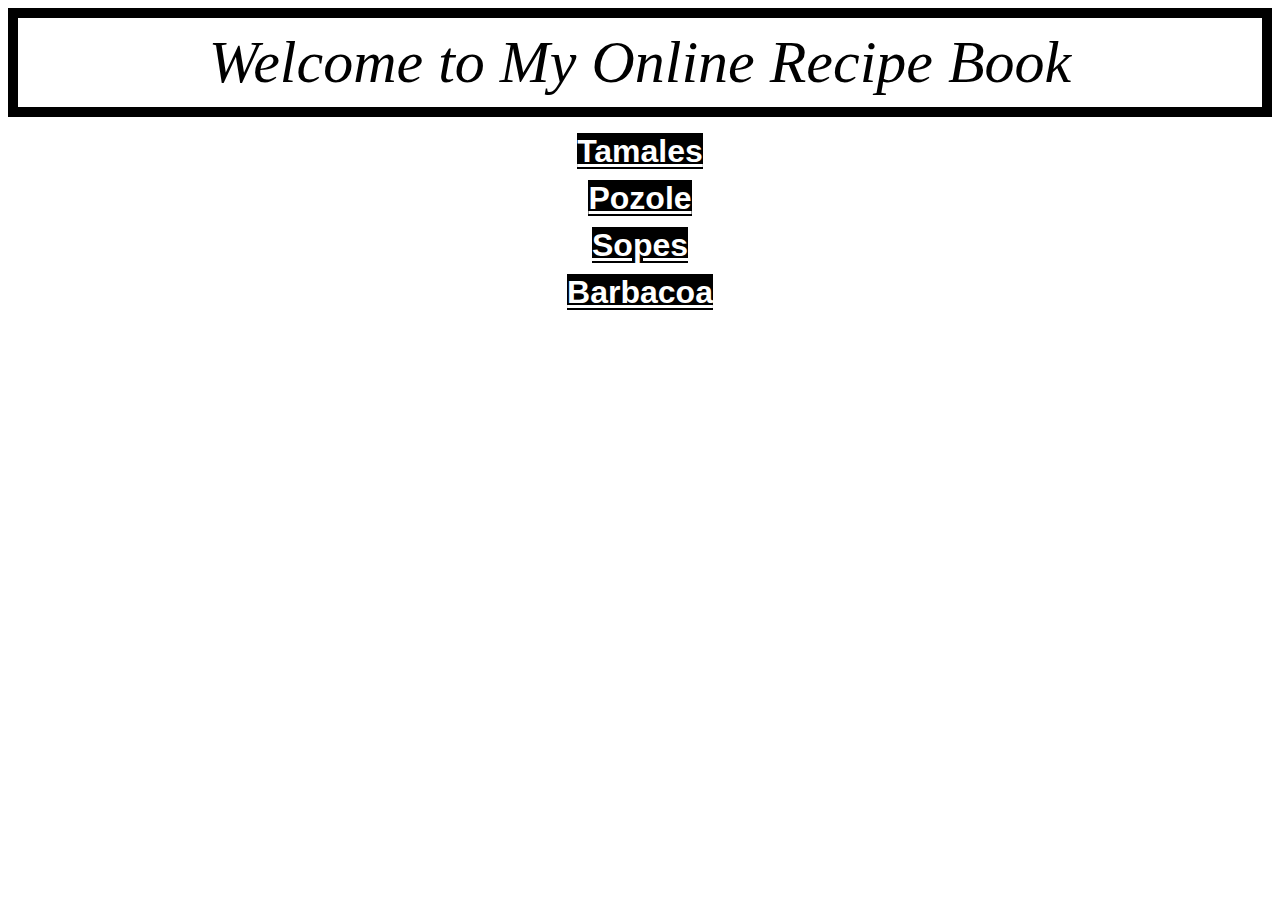
<file: index.html>
<!DOCTYPE html>
<html lang="en">
    <head>
        <meta charset="UTF-8">
        <title>Recipe Book</title>
        <link rel="stylesheet" href="css/style.css">
    </head>
    <body>
        <div class="homepage">Welcome to My Online Recipe Book</div>
        <ul class="homepage-list">
            <li class="list-main"><a href="recipes/tamales.html">Tamales</a></li>
            <li class="list-main"><a href="recipes/pozole.html">Pozole</a></li>
            <li class="list-main"><a href="recipes/sopes.html">Sopes</a></li>
            <li class="list-main"><a href="recipes/barbacoa.html">Barbacoa</a></li>
        </ul>
    </body>
</html>
</file>
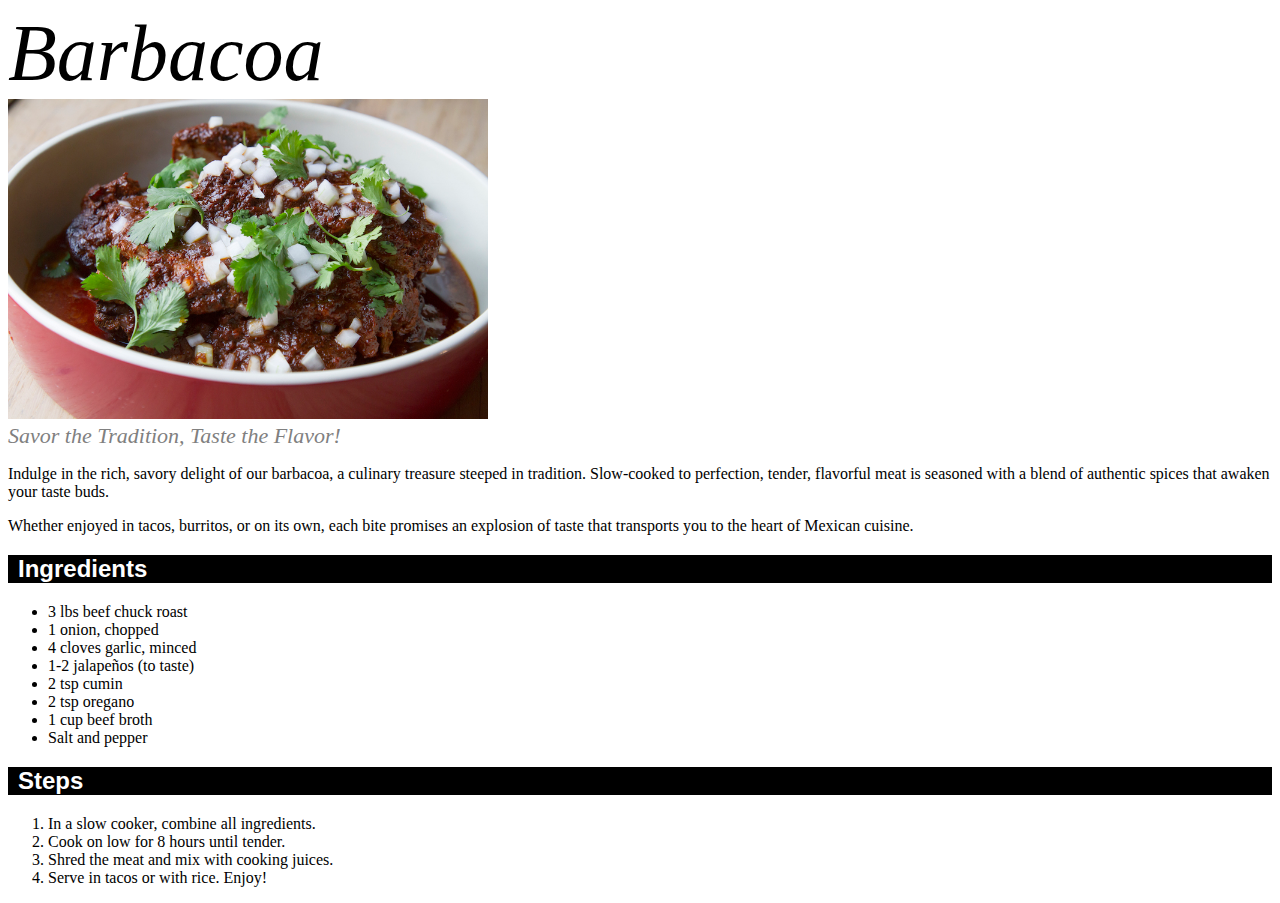
<file: recipes/barbacoa.html>
<!DOCTYPE html>
<html lang="en">
    <head>
        <meta charset="UTF-8">
        <title>Barbacoa|Online Recipe Book</title>
        <link rel="stylesheet" href="../css/style.css">
    </head>
    <body>
        <div class="recipe-header">Barbacoa</div>
        <img src="../images/barbacoa.jpg" alt="A picture of delicious barbacoa." height="320" width="480">
        <div class="recipe-desc">Savor the Tradition, Taste the Flavor!</div>
        
        <p>Indulge in the rich, savory delight of our barbacoa, a culinary treasure steeped in tradition.
        Slow-cooked to perfection, tender, flavorful meat is seasoned with a blend of authentic spices 
        that awaken your taste buds.</p>
        
        <p>Whether enjoyed in tacos, burritos, or on its own, each bite promises an explosion of taste
        that transports you to the heart of Mexican cuisine.</p>
        
        <h2>Ingredients</h2>
        <ul>
            <li>3 lbs beef chuck roast</li>
            <li>1 onion, chopped</li>
            <li>4 cloves garlic, minced</li>
            <li>1-2 jalapeños (to taste)</li>
            <li>2 tsp cumin</li>
            <li>2 tsp oregano</li>
            <li>1 cup beef broth</li>
            <li>Salt and pepper</li>
        </ul>
        <h2>Steps</h2>
        <ol>
            <li>In a slow cooker, combine all ingredients.</li>
            <li>Cook on low for 8 hours until tender.</li>
            <li>Shred the meat and mix with cooking juices.</li>
            <li>Serve in tacos or with rice. Enjoy!</li>
        </ol>
    </body>
</html>
</file>
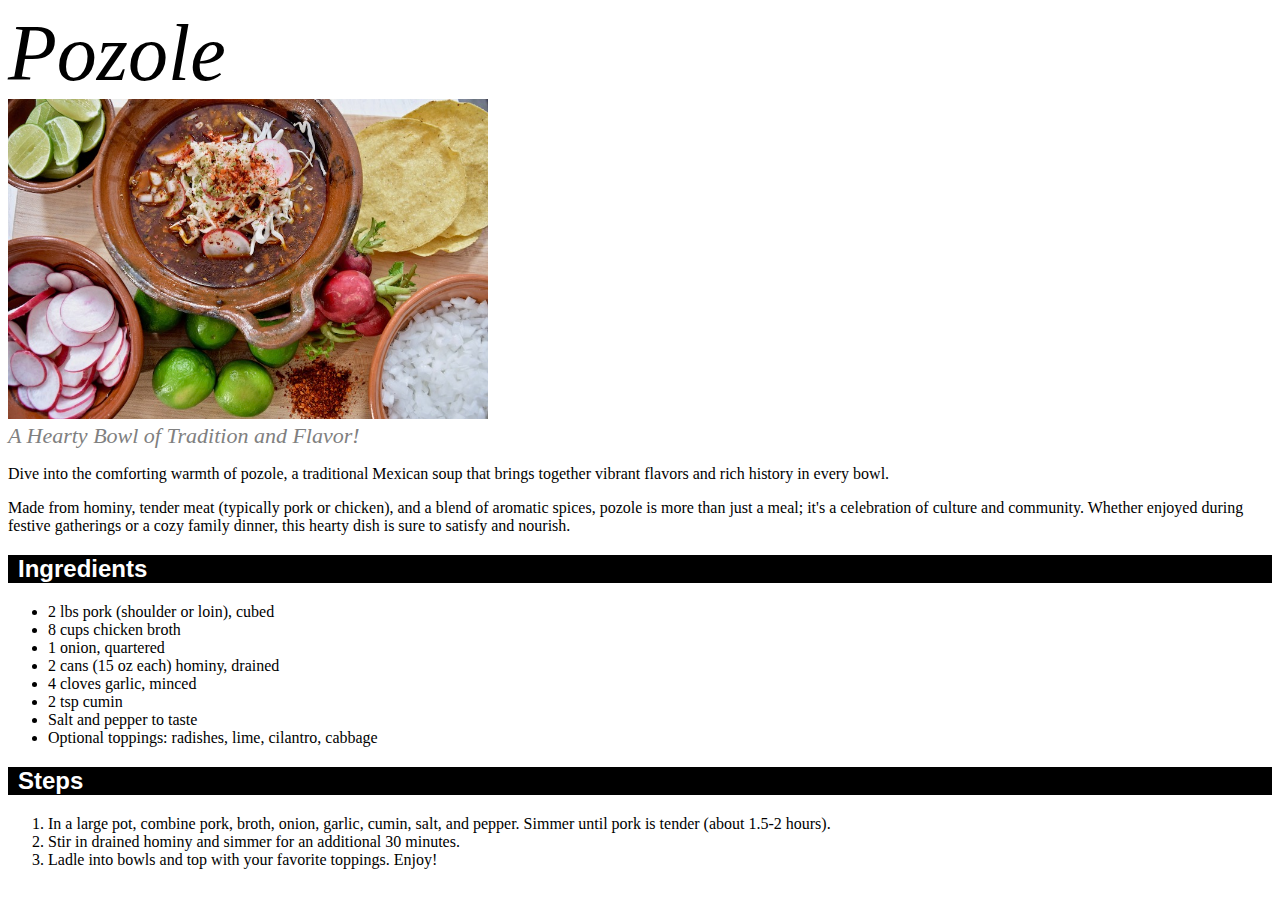
<file: recipes/pozole.html>
<!DOCTYPE html>
<html lang="en">
    <head>
        <meta charset="UTF-8">
        <title>Pozole|Online Recipe Book</title>
        <link rel="stylesheet" href="../css/style.css">
    </head>
    <body>
        <div class="recipe-header">Pozole</div>
        <img src="../images/pozole.jpg" alt="A picture of delicious pozole." height="320" width="480">
        <div class="recipe-desc">A Hearty Bowl of Tradition and Flavor!</div>
        
        <p>Dive into the comforting warmth of pozole, a traditional 
        Mexican soup that brings together vibrant flavors and rich 
        history in every bowl.</p>
        
        <p>Made from hominy, tender meat (typically pork or chicken), and a blend of 
        aromatic spices, pozole is more than just a meal; it's a celebration of culture 
        and community. Whether enjoyed during festive gatherings or a cozy family 
        dinner, this hearty dish is sure to satisfy and nourish.</p>
        
        <h2>Ingredients</h2>
        <ul>
            <li>2 lbs pork (shoulder or loin), cubed</li>
            <li>8 cups chicken broth</li>
            <li>1 onion, quartered</li>
            <li>2 cans (15 oz each) hominy, drained</li>
            <li>4 cloves garlic, minced</li>
            <li>2 tsp cumin</li>
            <li>Salt and pepper to taste</li>
            <li>Optional toppings: radishes, lime, cilantro, cabbage</li>
        </ul>
        <h2>Steps</h2>
        <ol>
            <li>In a large pot, combine pork, broth, onion, garlic, cumin, salt, and pepper. Simmer until pork is tender (about 1.5-2 hours).</li>
            <li>Stir in drained hominy and simmer for an additional 30 minutes.</li>
            <li>Ladle into bowls and top with your favorite toppings. Enjoy!</li>
        </ol>
    </body>
</html>
</file>
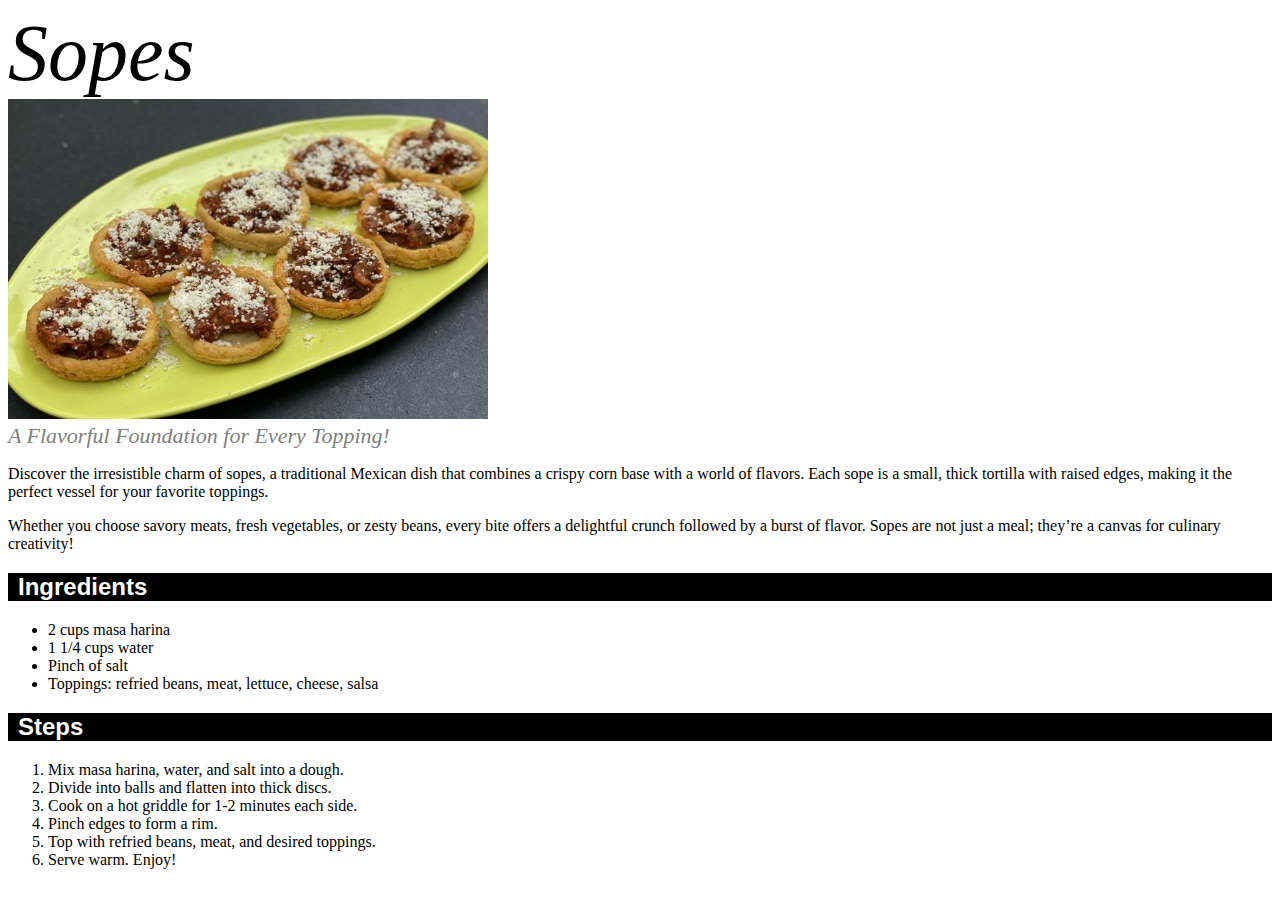
<file: recipes/sopes.html>
<!DOCTYPE html>
<html lang="en">
    <head>
        <meta charset="UTF-8">
        <title>Sopes|Online Recipe Book</title>
        <link rel="stylesheet" href="../css/style.css">
    </head>
    <body>
        <div class="recipe-header">Sopes</div>
        <img src="../images/sopes.jpg" alt="A picture of delicious sopes." height="320" width="480">
        <div class="recipe-desc">A Flavorful Foundation for Every Topping!</div>
        
        <p>Discover the irresistible charm of sopes, a traditional Mexican dish that combines a 
        crispy corn base with a world of flavors. Each sope is a small, thick tortilla with raised 
        edges, making it the perfect vessel for your favorite toppings.</p>
        
        <p>Whether you choose savory meats, fresh vegetables, or zesty beans, every bite offers a 
        delightful crunch followed by a burst of flavor. Sopes are not just a meal; they’re a canvas 
        for culinary creativity!</p>
        
        <h2>Ingredients</h2>
        <ul>
            <li>2 cups masa harina</li>
            <li>1 1/4 cups water</li>
            <li>Pinch of salt</li>
            <li>Toppings: refried beans, meat, lettuce, cheese, salsa</li>
        </ul>
        <h2>Steps</h2>
        <ol>
            <li>Mix masa harina, water, and salt into a dough.</li>
            <li>Divide into balls and flatten into thick discs.</li>
            <li>Cook on a hot griddle for 1-2 minutes each side.</li>
            <li>Pinch edges to form a rim.</li>
            <li>Top with refried beans, meat, and desired toppings.</li>
            <li>Serve warm. Enjoy!</li>
        </ol>
    </body>
</html>
</file>
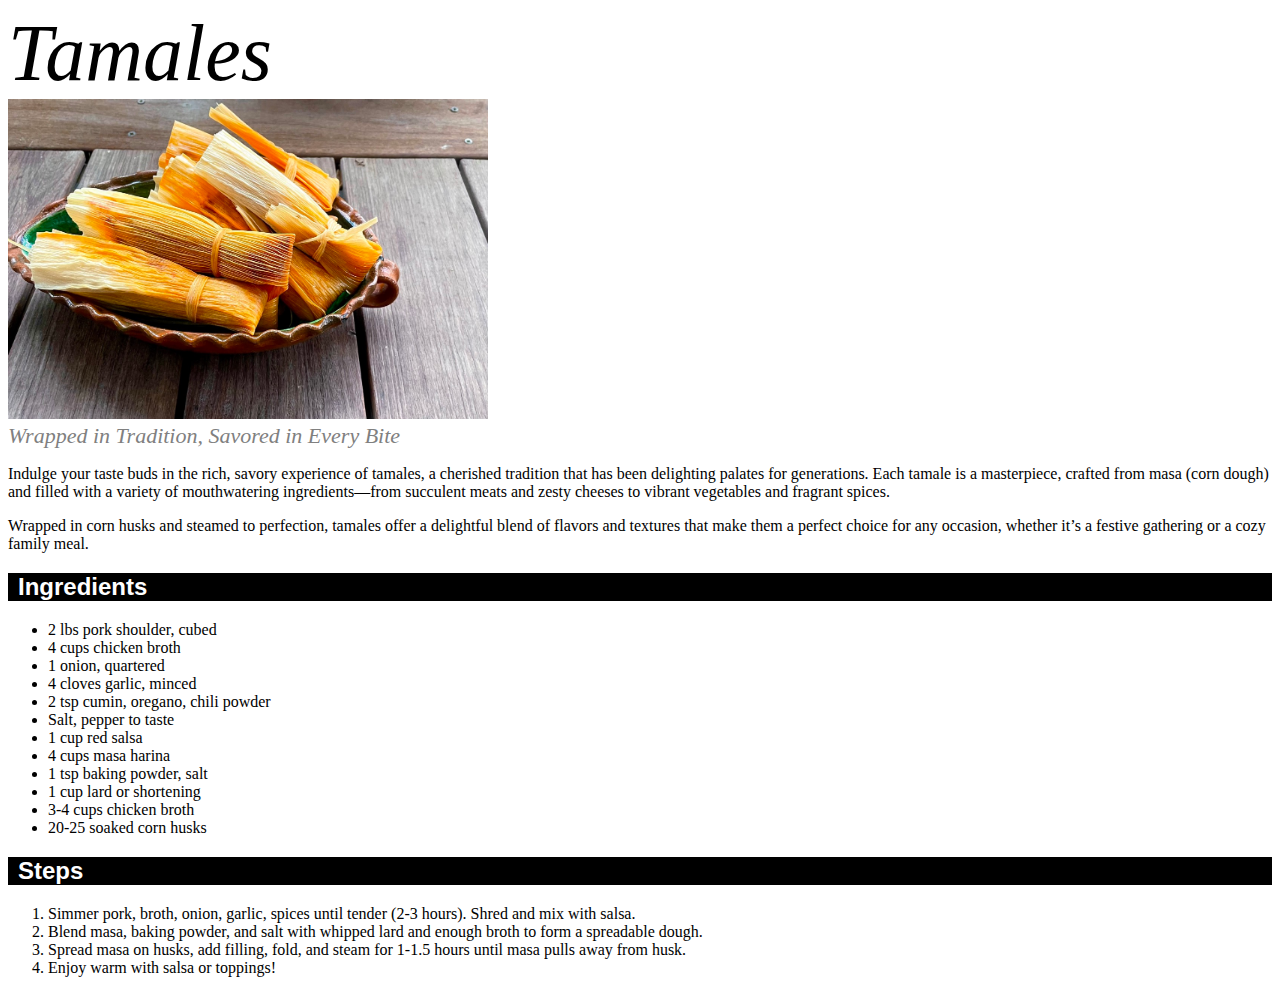
<file: recipes/tamales.html>
<!DOCTYPE html>
<html lang="en">
    <head>
        <meta charset="UTF-8">
        <title>Tamales|Online Recipe Book</title>
        <link rel="stylesheet" href="../css/style.css">
    </head>
    <body>
        <div class="recipe-header">Tamales</div>
        <img src="../images/tamales.jpeg" alt="A picture of delicious tamales." height="320" width="480">
        <div class="recipe-desc">Wrapped in Tradition, Savored in Every Bite</div>
        
        <p>Indulge your taste buds in the rich, savory experience of tamales, a cherished tradition that has been delighting palates for generations. 
        Each tamale is a masterpiece, crafted from masa (corn dough) and filled with a variety of mouthwatering ingredients—from succulent meats and 
        zesty cheeses to vibrant vegetables and fragrant spices. </p>
        
        <p>Wrapped in corn husks and steamed to perfection, tamales offer a delightful blend of flavors and textures that make them a perfect choice 
        for any occasion, whether it’s a festive gathering or a cozy family meal.</p>
        
        <h2>Ingredients</h2>
        <ul>
            <li>2 lbs pork shoulder, cubed</li>
            <li>4 cups chicken broth</li>
            <li>1 onion, quartered</li>
            <li>4 cloves garlic, minced</li>
            <li>2 tsp cumin, oregano, chili powder</li>
            <li>Salt, pepper to taste</li>
            <li>1 cup red salsa</li>
            <li>4 cups masa harina</li>
            <li>1 tsp baking powder, salt</li>
            <li>1 cup lard or shortening</li>
            <li>3-4 cups chicken broth</li>
            <li>20-25 soaked corn husks</li>
        </ul>
        <h2>Steps</h2>
        <ol>
            <li>Simmer pork, broth, onion, garlic, spices until tender (2-3 hours). Shred and mix with salsa.</li>
            <li>Blend masa, baking powder, and salt with whipped lard and enough broth to form a spreadable dough.</li>
            <li>Spread masa on husks, add filling, fold, and steam for 1-1.5 hours until masa pulls away from husk.</li>
            <li>Enjoy warm with salsa or toppings!</li>
        </ol>
    </body>
</html>
</file>
<file: css/style.css>
.homepage {
    text-align: center;
    padding: 10px;
    border: solid 10px black;
    font-size: 60px;
    font-style: italic;
    font-weight: lighter;
}

.homepage-list {
    list-style-type:none;
    padding-left: 0;
}

.list-main {
    text-align: center;
    margin: 10px;
}

h2, a {
    text-align:left;
    background-color: black;
    color: white;
    font-family: Arial, Helvetica, sans-serif;
}

a {
    font-weight: bolder;
    font-size: xx-large;
}
h2 {
    padding-left: 10px;
}

.recipe-header, .recipe-desc {
    font-style: italic;
    text-align: left;
}

.recipe-desc {
    color: grey;
    font-size: 22px;;
}
.recipe-header {
    font-size: 80px;
}
</file>
